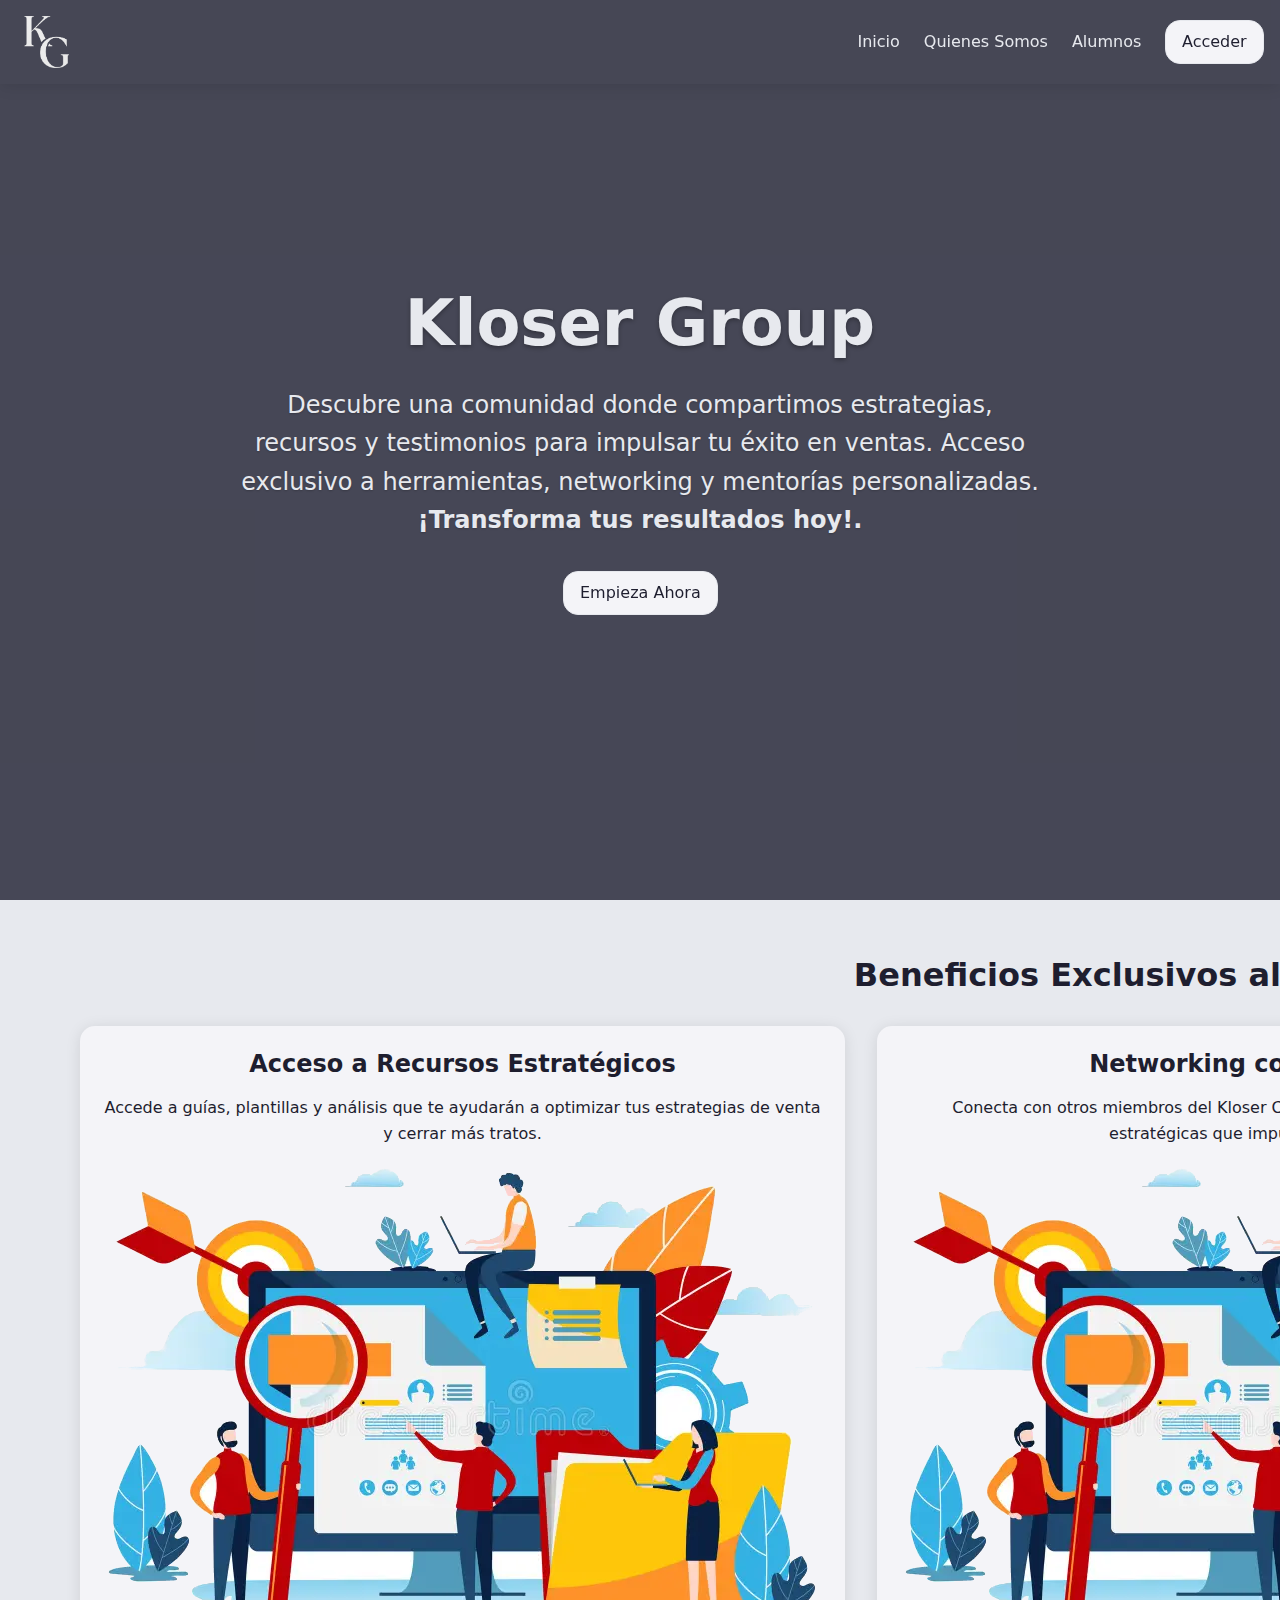
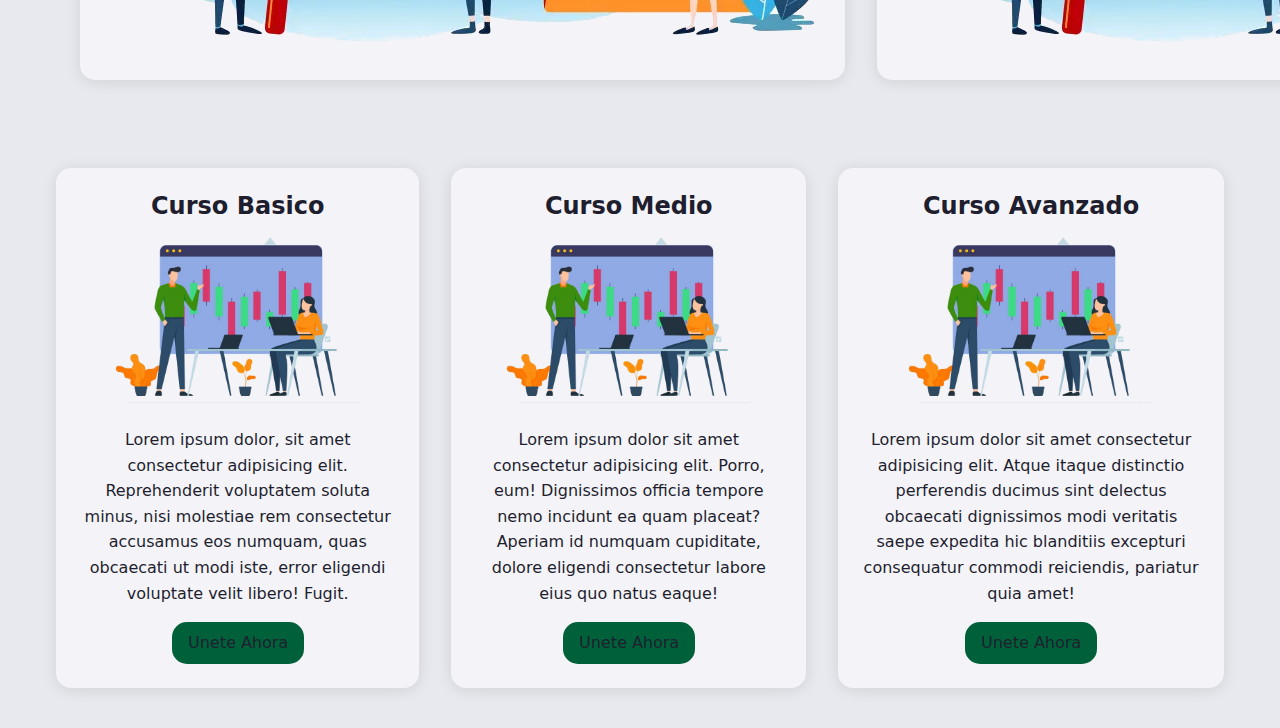
<file: Kloser Curse/index.html>
<!DOCTYPE html>
<html lang="en">
<head>
  <meta charset="UTF-8">
  <meta name="viewport" content="width=device-width, initial-scale=1.0">
  <title>Kloser Group</title>
  <link rel="stylesheet" href="style.css">
  <link rel="icon" href="./static/logo.png" type="image/x-icon">

</head>
<body>
  <nav id="navbar" class="navbar">
    <div class="flex-container justify-between">
      <span onclick="location.href='#'" class="navbar-brand align-center">
        <img src="./static/logo.png" alt="Kloser Group Logo">
      </span>
  
      <ul class="flex-container nav-menu">
        <li class="nav-link" onclick="location.href='#'"><span">Inicio</span></li>
        <li class="nav-link" onclick="location.href='#2'"><span">Quienes Somos</span></li>
        <li class="nav-link" onclick="location.href='#3'"><span>Alumnos</span></li>
        <li ><span class="btn" onclick="location.href='#4'">Acceder</span></li>
      </ul>
    </div>
  </nav>
  
  <section class="hero" id="">
    <div class="hero-content">
      <h1 class="hero-title">Kloser Group</h1>
      <p class="hero-subtitle">Descubre una comunidad donde compartimos estrategias, recursos y testimonios para impulsar tu éxito en ventas. Acceso exclusivo a herramientas, networking y mentorías personalizadas.<br> <strong>¡Transforma tus resultados hoy!.</strong></p>
      <span onclick="location.href='#4'" class="btn btn-primary">Empieza Ahora</span>
    </div>
  </section>

  <section class="info">
      <h1>Beneficios Exclusivos al Unirte al Kloser Club</h1>
    
    <div class="info-container">
      <div class="info-item">
        <h2>Acceso a Recursos Estratégicos</h2>
        <p>Accede a guías, plantillas y análisis que te ayudarán a optimizar tus estrategias de venta y cerrar más tratos.</p>
        <img src="./static/info/benefit1.png" alt="Beneficio 1">
      </div>

      <div class="info-item">
        <h2>Networking con Expertos</h2>
        <p>Conecta con otros miembros del Kloser Club, comparte ideas y crea alianzas estratégicas que impulsen tu carrera.</p>
        <img src="./static/info/benefit1.png" alt="Beneficio 2">
      </div>

      <div class="info-item">
        <h2>Mentorías Personalizadas</h2>
        <p>Recibe orientación de expertos en ventas que te ayudarán a superar desafíos y alcanzar tu máximo potencial.</p>
        <img src="./static/info/benefit1.png" alt="Beneficio 3">
      </div>
  </section>
  
  <!-- Sección Precios -->
  <section id="" class="plan">
    <div class="plan-item">
      <h2 class="">Curso Basico</h2>
      <img src="./static/curso1.png" alt="curse1">
      <p>Lorem ipsum dolor, sit amet consectetur adipisicing elit. Reprehenderit voluptatem soluta minus, nisi molestiae rem consectetur accusamus eos numquam, quas obcaecati ut modi iste, error eligendi voluptate velit libero! Fugit.</p>  
      <span class="btn">Unete Ahora</span>
    </div>

    <div class="plan-item">
      <h2 class="">Curso Medio</h2>
      <img src="./static/curso1.png" alt="curse2">
      <p>Lorem ipsum dolor sit amet consectetur adipisicing elit. Porro, eum! Dignissimos officia tempore nemo incidunt ea quam placeat? Aperiam id numquam cupiditate, dolore eligendi consectetur labore eius quo natus eaque!</p>  
      <span class="btn">Unete Ahora</span>
    </div>

    <div class="plan-item">
      <h2 class="">Curso Avanzado</h2>
      <img src="./static/curso1.png" alt="curse3">
      <p>Lorem ipsum dolor sit amet consectetur adipisicing elit. Atque itaque distinctio perferendis ducimus sint delectus obcaecati dignissimos modi veritatis saepe expedita hic blanditiis excepturi consequatur commodi reiciendis, pariatur quia amet!</p>  
      <span class="btn">Unete Ahora</span>
    </div>

  </section>

  <!-- 
  <section class="login" id="4">
    <div class="login-container">
      <h1>Acceso</h1>
      <form action="">
        <input type="text" placeholder="Usuario" required>
        <input type="password" placeholder="Contraseña" required>
        <span  class="btn" type="submit">Entrar</span>
      </form>
      <span class="btn btn-secondary">Registrarse</span>
    </div>
  </section> -->

  <script src="./main.js"></script>
</body>
</html>
</file>
<file: Kloser Curse/style.css>
/* 
 * CSS Optimizado - Implementando mejores prácticas
 * Incluye: Variables organizadas, mejor estructura, accesibilidad y performance
 */

:root {
  /* Colores */
  /* --primary-color: #1e1e2f;
  --secondary-color: #2e2e3e;
  --accent-color: #8e44ad;
  --dark-color: #12121a;
  --light-color: #f4f4f8;
  --text-dark: #dcdce0;
  --text-light: #1e1e2f; */

  --primary-color: #262523; /* Color primario */
  --secondary-color: #f4f4f8; /* Color secundario */
  --accent-color: #bfc2cb; /* Color de acento */
  --dark-color: #12121a; /* Color oscuro de fondo */
  --light-color: #e7e9ee; /* Color claro de fondo */
  --text-dark: #aea59e; /* Color de texto oscuro */
  --text-light: #1e1e2f; /* Color de texto claro */
  --green: #006039; /* Color verde para botones */


  /* Variables de diseño */
  --transition-time: 0.3s;
  --border-radius: 15px;
  --box-shadow: 0 2px 15px rgba(0, 0, 0, 0.1);
  --font-weight-bold: 700;
  --font-weight-medium: 500;
  --font-weight-normal: 400;
  
  /* Espaciados */
  --space-xs: 0.5rem;
  --space-sm: 1rem;
  --space-md: 1.5rem;
  --space-lg: 2rem;
  --space-xl: 3rem;
}

/* Reset y Estilos Base */
*,
*::before,
*::after {
  box-sizing: border-box;
  margin: 0;
  padding: 0;
}

html {
  scroll-behavior: smooth;
}

body {
  font-family: 'Segoe UI', system-ui, -apple-system, BlinkMacSystemFont, sans-serif;
  color: var(--text-light);
  background-color: var(--light-color);
  line-height: 1.6;
  -webkit-font-smoothing: antialiased;
  -moz-osx-font-smoothing: grayscale;
}

/* Tipografía */
h1, h2, h3, h4 {
  font-weight: var(--font-weight-bold);
  line-height: 1.2;
  margin-bottom: var(--space-sm);
}

p {
  margin-bottom: var(--space-sm);
}

a {
  text-decoration: none;
  color: inherit;
  transition: color var(--transition-time) ease;
}

ul {
  list-style: none;
  padding-left: 0;
}

/* Componentes reutilizables */
.btn {
  display: inline-block;
  padding: var(--space-xs) var(--space-sm);
  background-color: var(--secondary-color);
  color: var(--text-light);
  border: 1px solid var(--light-color);
  border-radius: var(--border-radius);
  font-weight: var(--font-weight-medium);
  cursor: pointer;
  transition: all var(--transition-time) ease;
  text-align: center;
  will-change: transform;
}

.btn:hover,
.btn:focus {
  color: var(--light-color);
  background-color: var(--primary-color);
  transform: translateY(-2px);
  outline: none;
}

.btn:active {
  transform: translateY(0);
}

/* Utilidades */
.flex-container {
  display: flex;
}

.justify-end {
  justify-content: flex-end;
}

.justify-between {
  justify-content: space-between;
}

.justify-center {
  justify-content: center;
}

.align-center {
  align-items: center;
}

/* Navbar - Mejorado con transición suave y mejor accesibilidad */
.navbar {
  position: fixed;
  top: 0;
  left: 0;
  width: 100%;
  padding: var(--space-xs) 0;
  box-shadow: var(--box-shadow);
  z-index: 1000;
  transition: all var(--transition-time) ease;
  will-change: background, box-shadow;
}

.navbar.scrolled {
  background: rgba(30, 30, 47, 0.95);
  backdrop-filter: blur(10px);
}

.navbar-brand img {
  height: 60px;
  padding: var(--space-xs) var(--space-sm) 0 var(--space-md);
  width: auto;
  transition: transform var(--transition-time);
}

.navbar-brand:hover img {
  transform: scale(1.05);
}

.nav-menu {
  align-items: center;
  margin: 0 var(--space-sm) 0 0;
}

.nav-link {
  position: relative;
  color: var(--light-color) !important;
  font-weight: var(--font-weight-medium);
  padding: var(--space-xs) 0 !important;
  transition: color var(--transition-time) ease;
  margin-right: var(--space-md);
  cursor: pointer;
}

.nav-link::after {
  content: '';
  position: absolute;
  width: 0;
  height: 2px;
  background: var(--light-color);
  bottom: 0;
  left: 0;
  transition: width var(--transition-time);
}

.nav-link:hover::after,
.nav-link:focus::after,
.nav-link.active::after {
  width: 100%;
}

/* Hero Section - Mejorada con mejor responsive y accesibilidad */
.hero {
  position: relative;
  min-height: 100vh;
  background-image: url('https://images.unsplash.com/photo-1551288049-bebda4e38f71?ixlib=rb-4.0.3&auto=format&fit=crop&w=1470&q=80');
  background-size: cover;
  background-repeat: no-repeat;
  background-position: center;
  background-attachment: fixed;
  color: var(--text-dark);
  display: flex;
  flex-direction: column;
  justify-content: center;
  align-items: center;
  text-align: center;
  padding: var(--space-xl) var(--space-md);
  overflow: hidden;
}

.hero::before {
  content: '';
  position: absolute;
  top: 0;
  left: 0;
  width: 100%;
  height: 100%;
  background-color: rgba(30, 30, 47, 0.8);
  z-index: 1;
}

.hero-content {
  position: relative;
  z-index: 2;
  max-width: 800px;
  width: 90%;
  margin: 0 auto;
}

.hero-title {
  font-size: clamp(2rem, 5vw, 5rem);
  margin-bottom: var(--space-md);
  color: var(--light-color);
  text-shadow: 0 2px 4px rgba(0, 0, 0, 0.3);
}

.hero-subtitle {
  font-size: clamp(1rem, 2vw, 1.5rem);
  margin-bottom: var(--space-lg);
  color: var(--light-color);
  text-shadow: 0 1px 2px rgba(0, 0, 0, 0.2);
}

/* Info section */
.info {
  padding: var(--space-lg) var(--space-md);
  margin: var(--space-md) auto;
  max-width: 1200px;
  display: grid;
  justify-items: center;
}

.info-title {
  font-size: 2.5rem;
  font-weight: 700;
  margin-bottom: 30px;
  position: relative;
  display: inline-block;
}

.info-title::after{
  content: '';
  position: absolute;
  width: 50%;
  height: 4px;
  background: var(--primary-color);
  bottom: -12px;
  left: 25%;
  border-radius: 2px;
}

.info-container {
  display: flex;
  flex-direction: row;
  align-items: center;
  text-align: center;
}

.info-item {
  background-color: var(--secondary-color);
  border-radius: var(--border-radius);
  box-shadow: var(--box-shadow);
  padding: var(--space-md);
  margin: var(--space-sm);
  text-align: center;
}

.info-item:hover {
  transform: translateY(-5px);
  box-shadow: 0 10px 25px rgba(0, 0, 0, 0.05);
}

/* Plan section */

.plan {
  color: var(--text-light);
  margin: var(--space-md) auto;
  max-width: 1200px;
  display: flex;
  justify-content: space-evenly;
}

.plan-item {
  background-color: var(--secondary-color);
  border-radius: var(--border-radius);
  box-shadow: var(--box-shadow);
  padding: var(--space-md);
  margin: var(--space-sm);
  text-align: center;

  img {
    max-width: 250px;
    margin-bottom: var(--space-sm);
  }

  .btn {
    background-color: var(--green);
    color: var(--text-light);
    border: none;
    transition: background-color var(--transition-time) ease;
  } 

  .btn:hover,
  .btn:focus {
    background-color: var(--accent-color);
    color: var(--text-light);
  }
}



/* Media Queries - Mejor organizadas */
@media (max-width: 992px) {
  .navbar-container {
    width: 95%;
  }
  
  .nav-item {
    margin-right: var(--space-sm);
  }
}

@media (max-width: 768px) {
  .hero {
    padding: var(--space-xl) var(--space-sm);
    background-attachment: scroll;
  }
  
  .navbar-brand img {
    height: 50px;
  }
}

@media (max-width: 576px) {
  .hero {
    padding: var(--space-lg) var(--space-xs);
  }
  
  .hero-title {
    margin-bottom: var(--space-sm);
  }
  
  .hero-subtitle {
    margin-bottom: var(--space-md);
  }
  
  .btn {
    padding: var(--space-xs) var(--space-sm);
    width: 100%;
  }
}

/* Animaciones suaves */
@media (prefers-reduced-motion: reduce) {
  *,
  *::before,
  *::after {
    animation-duration: 0.01ms !important;
    animation-iteration-count: 1 !important;
    transition-duration: 0.01ms !important;
    scroll-behavior: auto !important;
  }
}
</file>
